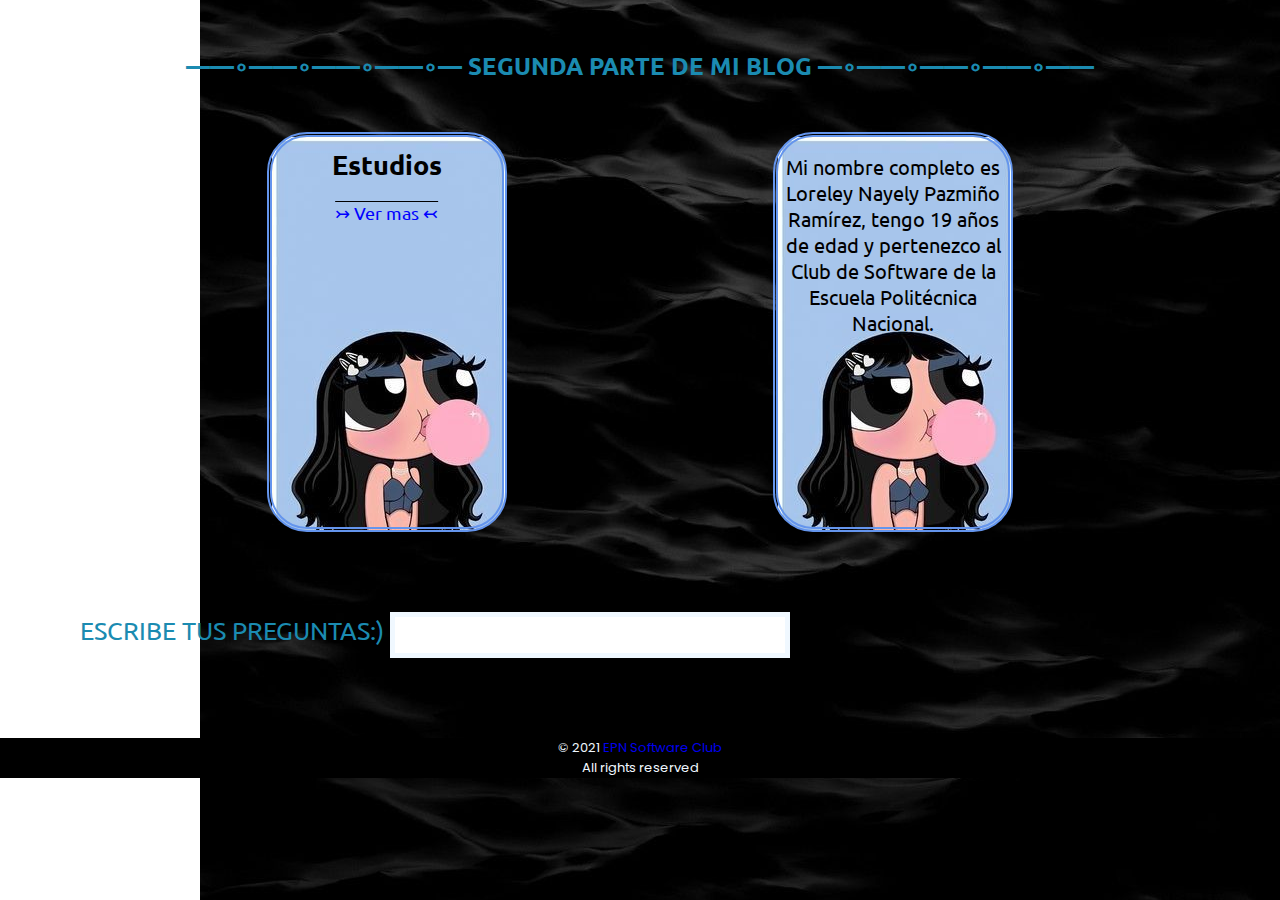
<file: about.html>
<!DOCTYPE html>
<html lang="en">
<head>
  <meta charset="UTF-8">
  <meta http-equiv="X-UA-Compatible" content="IE=edge">
  <meta name="viewport" content="width=device-width, initial-scale=1.0">
  <title>UN POCO MÁS SOBRE MI</title>
  <link rel="stylesheet" href="./css/estilos.css">
</head>
<body class="body1">
    <section >
        <div class="le">
            <h2 >  ――∘――∘――∘――∘― SEGUNDA PARTE DE MI BLOG ―∘――∘――∘――∘―― </h2>
        </div>
        
        <ul class="cua">
            <li class="es">
                <h2>Estudios</h2>
                <div class="bo">
                    <a class="clic" href="about1.html">↣ Ver mas ↢</a>
                </div>

            </li>
            
            <il class="es">
                <a class="tex">Mi nombre completo es Loreley Nayely Pazmiño Ramírez, tengo 19 años de edad y pertenezco al Club de Software de la Escuela Politécnica Nacional.</a>

            </il>
        </ul>
    </section>
    <section class="pre">
        <form class="form">
            <div>
                <label class="label">ESCRIBE TUS PREGUNTAS:)</label>
                <input class="input-text" name="ESCRIBE TUS PREGUNTAS:)" id="username" type="text"/>
            </div>
        </form>
       
    </section>
</body>
<footer class="final">
    <p>© 2021 <a href="https://github.com/Club-de-Software-EPN" target="_blank">EPN Software Club</a></p>
    <span>All rights reserved</span>
  </footer>

</html>
</file>
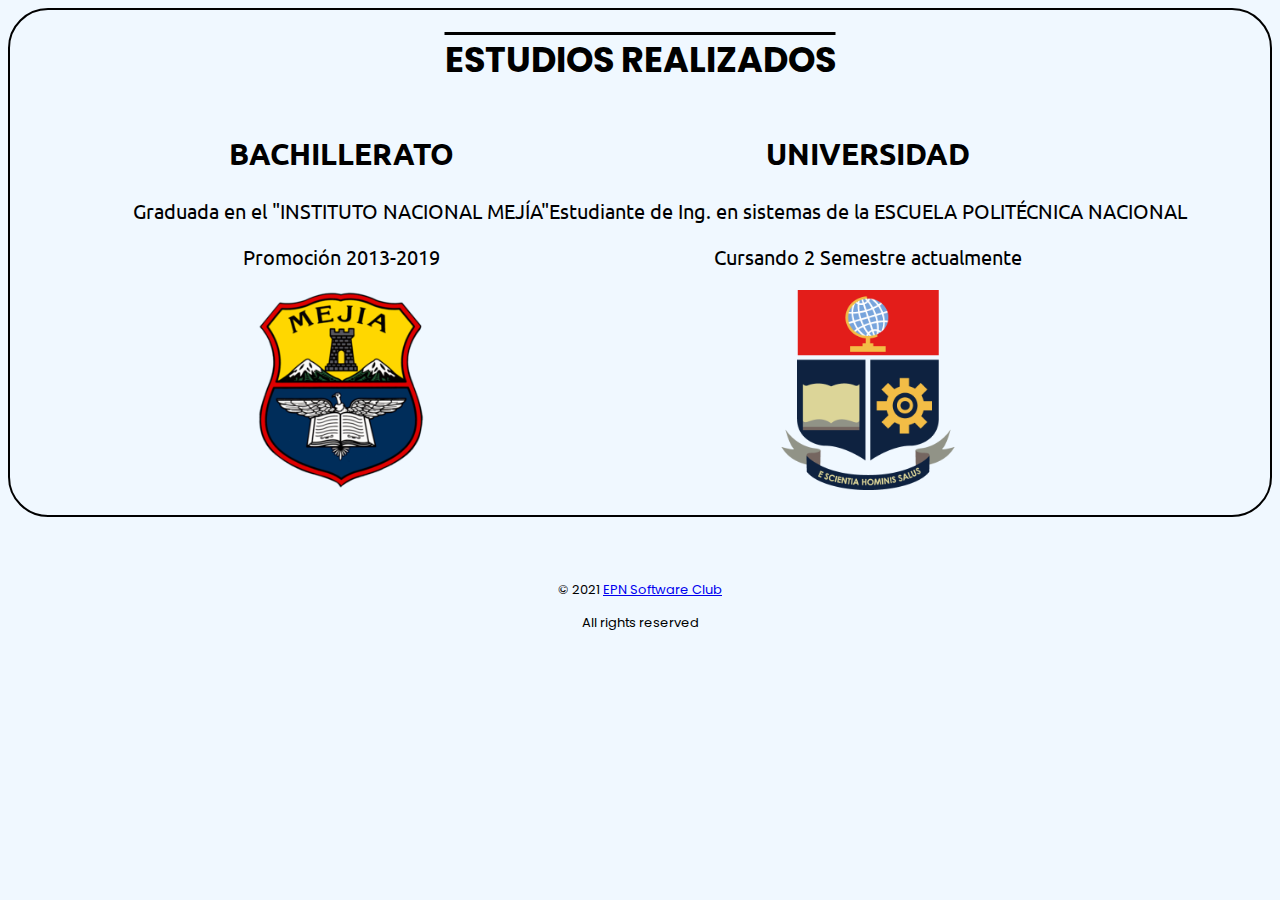
<file: about1.html>
<!DOCTYPE html>
<html lang="en">
<head>
  <meta charset="UTF-8">
  <meta http-equiv="X-UA-Compatible" content="IE=edge">
  <meta name="viewport" content="width=device-width, initial-scale=1.0">
  <title>DATOS ACADÉMICOS</title>
  <link rel="stylesheet" href="./css/index1.css">
</head>
<body>
    <section class="s">
        <h1 class="est">ESTUDIOS REALIZADOS</h1>
            <ul class="estudio" >
                <il >
                    <h2>BACHILLERATO</h2>
                    <p>Graduada en el "INSTITUTO NACIONAL MEJÍA"</p>
                    <p>Promoción 2013-2019</p>
                    <img class="sello"src="./img/200px-Sello_Instituto_Nacional_Mejia.png" alt="SELLO INSTITUTO NACIONAL MEJÍA">
                </il>
                <il >
                    <h2>UNIVERSIDAD</h2>
                    <p>Estudiante de Ing. en sistemas de la ESCUELA POLITÉCNICA NACIONAL</p>
                    <p>Cursando 2 Semestre actualmente</p>
                    <img class="sellop" src="./img/Escudo_de_la_Escuela_Politécnica_Nacional.png" alt="ESCUDO ESCUELA POLITÉCNICA NACIONAL">
                </il>
            </ul>
    </section>
</body>
<footer class="final">
    <p>© 2021 <a href="https://github.com/Club-de-Software-EPN" target="_blank">EPN Software Club</a></p>
    <span>All rights reserved</span>
  </footer>
</html>
</file>
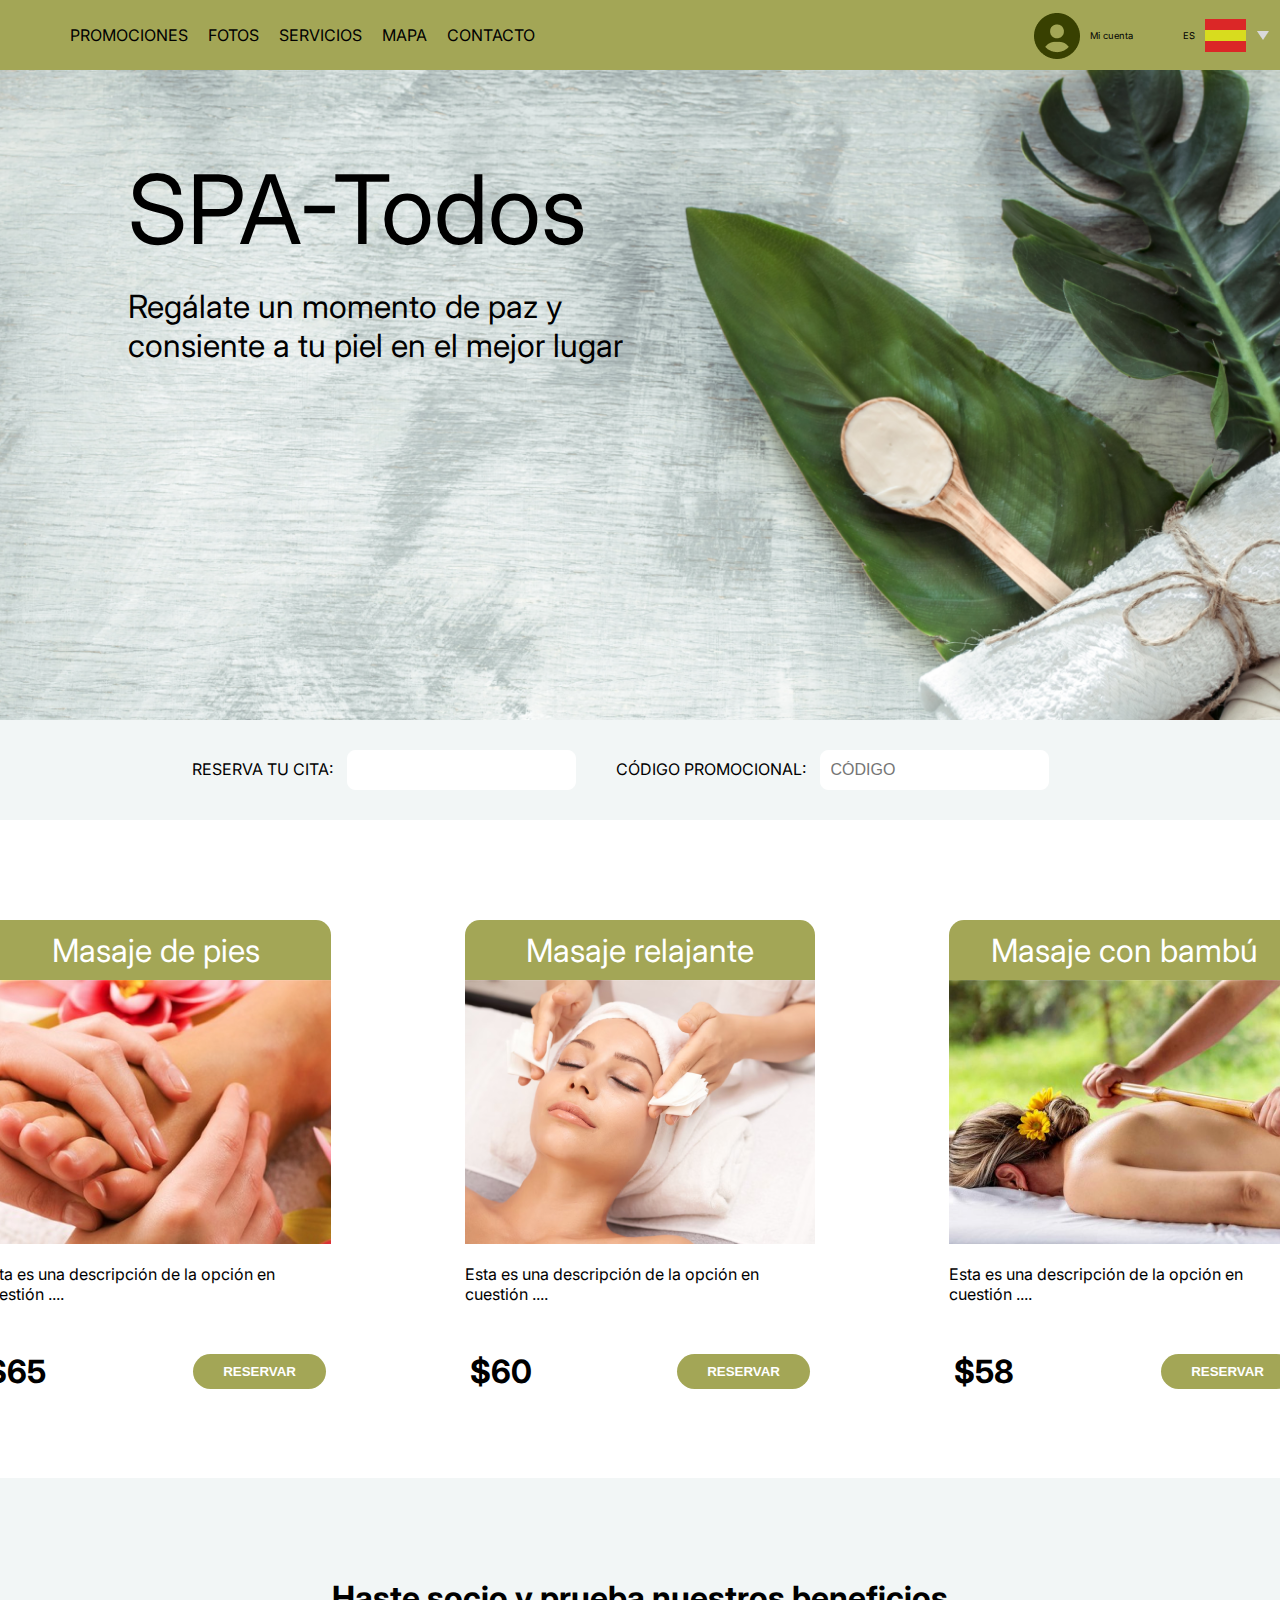
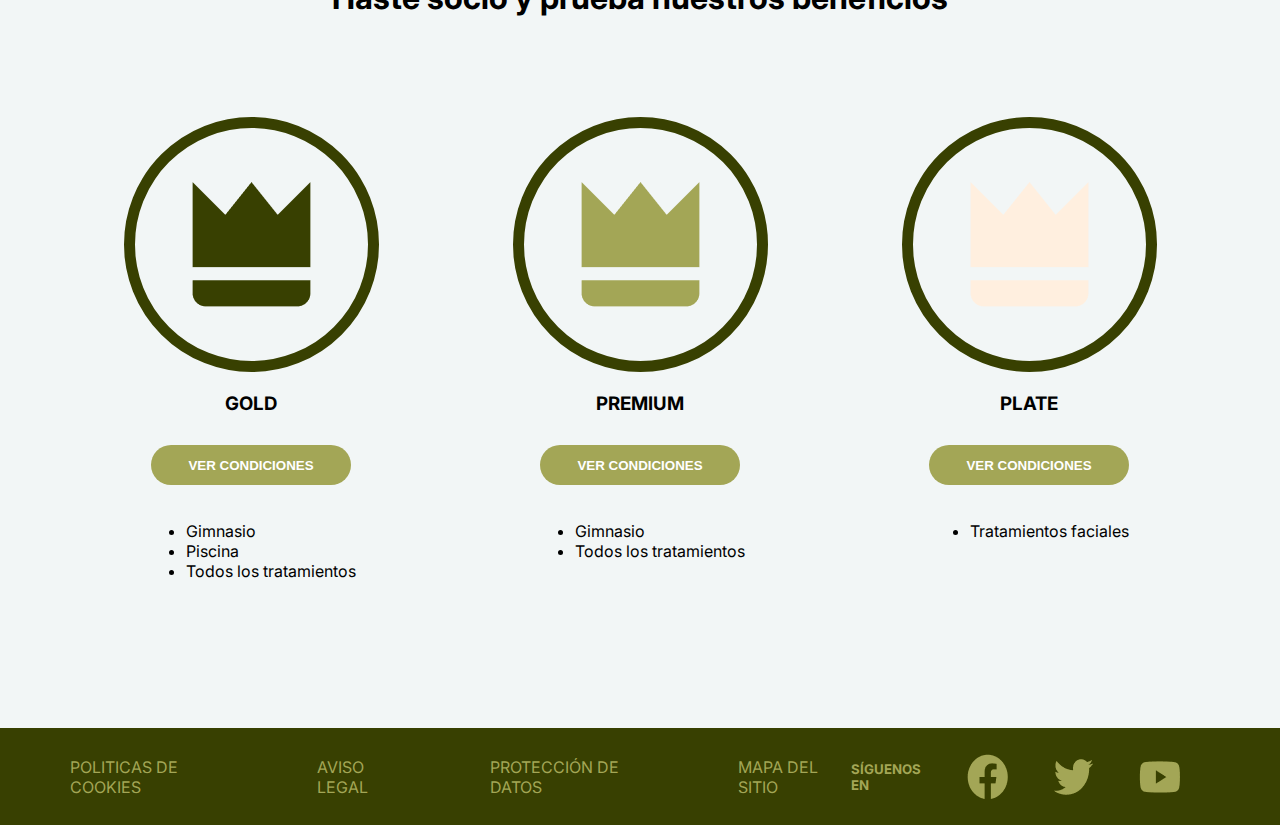
<file: SPA_Loreley/spa.html>
<!DOCTYPE html>
<html lang="en">

<head>
    <meta charset="UTF-8">
    <meta name="viewport" content="width=device-width, initial-scale=1.0">
    <title>Document</title>
    <link rel="stylesheet" href="styless.css">
</head>

<body>
    <div class="contenedor">
        <div class="nav">
            <nav>
                <ul>
                    <li><a href="">PROMOCIONES</a></li>
                    <li><a href="">FOTOS</a></li>
                    <li><a href="">SERVICIOS</a></li>
                    <li><a href="">MAPA</a></li>
                    <li><a href="">CONTACTO</a></li>
                </ul>
            </nav>
        </div>
        <div class="BarraPrincipal">
            <div class="user">
                <img src="images/user.png" alt="Imagen de usuario">
                <h6>Mi cuenta</h6>
            </div>
            <div class="idioma">
                <h6>ES</h6>
                <img src="images/flag.png" alt="Bandera del idioma seleccionado">
                <img src="images/arrow.png" alt="Flecha con la dirección abajo">
            </div>
        </div>
    </div>
    <div>
        <main>
            <div>
                <div>
                    <h1>SPA-Todos</h1>
                </div>
                <div>
                    <!--<h1>SPA-Todos</h1>-->
                    <br>
                    <h2 class="h2">Regálate un momento de paz y</h2>
                    <h2 class="h2">consiente a tu piel en el mejor lugar</h2>
                </div>
            </div>

    </div>
    </main>
    <div class="main">
        <div class="texto-container">
            <span class="texto">RESERVA TU CITA:</span>
            <input type="text" class="caja-texto" placeholder="">
        </div>
        <div class="texto-container">
            <span class="texto">CÓDIGO PROMOCIONAL:</span>
            <input type="text" class="caja-texto" placeholder="CÓDIGO">
        </div>
    </div>
    <section class="sev">
        <div class="card-pies">
          <h5>Masaje de pies</h5>
          <div class="imagen-pies">
            <img src="images/pies.png" alt="Foto masaje de pies">
          </div>
          <p id="descripcions">Esta es una descripción de la opción en cuestión ....</p>
          <div class="precioyreservar">
            <p id="precio">$65</p>
            <button class="reservarpies">RESERVAR</button>
          </div>
        </div>
        <div class="cardcara">
          <h5>Masaje relajante</h5>
          <div class="imagen-cara">
            <img src="images/relajante.png" alt="Masaje relajante">
          </div>
          <p id="descripcions">Esta es una descripción de la opción en cuestión ....</p>
          <div class="precioyreservar">
            <p id="precio">$60</p>
            <button class="reservarcara">RESERVAR</button>
          </div>
        </div>
        <div class="cardespalda">
          <h5>Masaje con bambú</h5>
          <div class="imagen-espalda">
            <img src="images/bambu.png" alt="Masaje con bambu">
          </div>
          <p id="descripcions">Esta es una descripción de la opción en cuestión ....</p>
          <div class="precioyreservar">
            <p id="precio">$58</p>
            <button class="reservarespalda">RESERVAR</button>
          </div>
      </section>
      <section class="membrecias">
        <h1 id="hastesocio">Haste socio y prueba nuestros beneficios</h1>
        <div class="contenedormembrecias">
          <div class="membresia-item gold">
            <div class="circulo">
              <img src="images/gold.png" alt="Imagen logo gold">
            </div>
            <h3>GOLD</h3>
            <button class="botonvercondiciones">VER CONDICIONES</button>
            <ul>
              <li>Gimnasio</li>
              <li>Piscina</li>
              <li>Todos los tratamientos</li>
            </ul>
          </div>
          <div class="membresia-item premium">
            <div class="circulo">
              <img src="images/premium.png" alt="Imagen logo premium">
            </div>
            <h3>PREMIUM</h3>
            <button class="botonvercondiciones">VER CONDICIONES</button>
            <ul>
              <li>Gimnasio</li>
              <li>Todos los tratamientos</li>
            </ul>
          </div>
          <div class="membresia-item plate">
            <div class="circulo">
              <img src="images/plate.png" alt="Imagen logo plate">
            </div>
            <h3>PLATE</h3>
            <button class="botonvercondiciones">VER CONDICIONES</button>
            <ul>
              <li>Tratamientos faciales</li>
            </ul>
          </div>
        </div>
      </section>
      <footer class="piepagina">
        <nav class="MenuPoliticas">
          <ul class="politicas">
            <li>POLITICAS DE COOKIES</li>
            <li>AVISO LEGAL</li>
            <li>PROTECCIÓN DE DATOS</li>
            <li>MAPA DEL SITIO</li>
          </ul>
        </nav>
        <div class="redessociales">
          <h5>SÍGUENOS EN</h5>
          <img src="images/rs_facebook.png" alt="Logotipo de Facebook">
          <img src="images/rs_twiter.png" alt="Logotipo de Twitter">
          <img src="images/rs_youtube.png" alt="Logotipo de Youtube">
        </div>
      </footer>
    
</body>

</html>
</file>
<file: css/estilos.css>
@import url('https://fonts.googleapis.com/css2?family=Poppins:wght@400;500;600;700&family=Roboto:ital,wght@1,300&family=Ubuntu:wght@400;500;700&display=swap');
*{
    margin:0;
    padding: 0;
    box-sizing: border-box;
    text-decoration: none;
}

.navbar{
    position: fixed;
    width: 100%;
    font-family: 'Ubuntu', sans-serif;
    padding: 15px 0;
    transition: all 0.3s ease;
}
.navbar.sticky{
    padding: 15px 0;
    background: #4F0E0E;
}

.navbar .max-width{
    display: flex;
    align-items: center;
    justify-content: space-between;
    max-width: 1300px;
    padding: 0 25px 0 25px;
    margin:auto;
}
.navbar.sticky .logo a span{
    color: aliceblue;
    transition: all 0.3s ease;
}
.navbar .logo a{
    font-size: 25px;
    color: aliceblue;
    font-weight: 600px;
}
.navbar .menu li a{
    color:aliceblue;
    font-size: 15px;
    font-weight: 500;
    margin-left: 20px;
    transition: color 0.3s ease;

}
.navbar .menu li a:hover{
    color:#C490E4;
}
.navbar .logo a span{
    color:  #C490E4;
}
.navbar .menu li{
    list-style: none;
    display: inline-block;
}

.home{
    display: flex;
    background: url('../img/fondonegro.jpg');
    background-size:100%;
    height: 100vh;
    background-repeat: no-repeat;
    color: aliceblue;
    font-size: 50px;
    align-items: center;
    font-family: 'Ubuntu', sans-serif;
    padding: 40px;
}
.home .max-width{
   margin: auto 0 auto 0;
}
.Text1{

    font-size: 50px;
}
.Text2{
    font-size: 80px;
}
.Text3{
    font-size: 50px; 
}
.about .max-width{
    padding: 10px 10px 80px 0px;
}

.about .skills{
    font-family: 'Poppins', sans-serif;
}
.about .title{
    position: relative;
    text-align: end;
    font-family: 'Poppins', sans-serif;                   
    text-decoration: overline black;
    padding: 50px;
}


.about .about-content .left img{
    height: 450px;
    width: 400px;
    border-radius: 40px;
    object-fit: cover;
}
.about .about-content{
    display: flex;
    align-items: flex-start;
    text-align: justify;
    justify-content: space-around;
    
    
}
.max-width{
    max-width: 850px;
    
}
.about .about-content .column{
    width: 100%;
}
.about .about-content .left{
    display: flex;
    flex-wrap: wrap;
    align-items: center;
    justify-content: space-between;
}
.about .about-content .right{
    width: 55%;
    padding: 40px 0px 0px 0px;
    font-size: 23px;
}
.about .about-content .left .a{
    font-size: 30px;
    font-weight: 600;
}

.body1{
    background: url('../img/fondonegro.jpg');
    background-repeat:space;
    background-position:right;
    display: flex;
    flex-direction: column;
}
.cua {
    display: flex;
    justify-content: space-evenly;
    position: relative;
}
.tex{
    margin:7px;
    font-size: 20px;
}
.pre{
    font-family: 'Ubuntu', sans-serif;
    font-size: 25px;
    color: #1b8bb1;
    padding: 80px;
}
.es {
    font-family: 'Ubuntu', sans-serif;
    font-size: 18px;
    height: 400px;
    width: 240px;
    border: 5px double cornflowerblue;
    background-size: 100%;
    background: url('../img/mune.jpg');
    background-repeat: no-repeat;
    border-radius:  40px;
    top: 100px;
    display: flex;
    text-align: center;
    justify-content: right;
    flex-direction: column;
    padding: 10px 0px 0px 0;
}
.clic{
    border-radius: 50px;
    display: flex;
    align-items: center;
    text-align: center;
    position: relative;
    padding:20px;
    text-decoration: overline black;
}
.le{
    margin:50px;
    display: flex;
    justify-content: center;
    color: #1b8bb1;
    font-family: 'Ubuntu', sans-serif;
}
.input-text{
    padding: 18px 0px 18px 0px;
    height: 30px;
    width: 400px;
    border:5px solid aliceblue;

}
.bo{
    padding: 0px;
    margin: 0px;
    border-radius: 20px;
    display: flex;
    justify-content: center;


}
.bo :hover{
    color:#572364;
}

.bo a{
    transition: color 0.3s ease;
    color: blue;
}

.body2{
    background: rgb(0, 0, 0);
    display: flex;
    align-items:center;
    text-align:center;
    justify-content: space-evenly ;
    color: aliceblue;
    padding: 50px 0px 100px 0px;
    font-family: 'Ubuntu', sans-serif;
    font-size: 30px;  
}
.titleb{
    font-family: 'Poppins', sans-serif;
    padding: 30px;
}

.skills-content1{
    display: flex;
    flex-direction: row;
    position: relative;
    padding: 30px 0px 0px 0px;

}
.card{
    height: 350px;
    width: 380px;
    border: 5px double aliceblue;
    border-radius: 50px ;
    margin: 0;
}
.foto1{
    margin: 20px 20px 0px 20px;
    border-radius: 40px;
    height: 250px;
    width: 250px;
    border: 10px double aliceblue;

}
.text{
    padding: 15px 0px 0px 15px;
    display: flex;
    align-items: center;
    justify-content: center;
    font-family: 'Ubuntu', sans-serif;
}
.body3{
    
    margin:35px 0px 0px 0px;
    padding:0px ;
    box-sizing: border-box;
    display: flex;
    align-items:center;
    text-align:center;
    justify-content: center ;
    height: 450px;
}
.contact10{
    margin:0px 0px 0px 0px;
    padding:0px ;
    color: aliceblue;
    font-family: 'Ubuntu', sans-serif;
    font-size: 20px;
    transition: color 0.3s ease;
}
.titlec{
    color: black;
    font-family: 'Poppins', sans-serif;
    font-size: 20px;
}
.boton{
    
    display: flex;
    flex-direction: column;
    justify-content: space-between;
    padding: 20px;
    font-size: 20px;
    font-family: 'Ubuntu', sans-serif; 
    
}
.logof{
height: 40px;
width: 45px;
border-radius: 80px;
padding: 3px 5px ;
} 
.face{
    padding: 0px;
    margin: 0px;
    border:2px solid#3b5998;
    border-radius: 30px;
    display: flex;
    justify-content: right;
    background:#3b5998;

}
.facel{
    padding: 8px;
}
.face :hover{
    color:blue;
}
.face a{
    transition: color 0.3s ease;
    color: aliceblue;
}
.face1{
    padding: 0px;
    margin: 0px;
    border:2px solid #8134AF;
    border-radius: 30px;
    display: flex;
    justify-content: right;
    background:#8134AF;
}
.face1 a{
    transition: color 0.3s ease;
    color: aliceblue;
}
.face1 :hover{
    color:#DD2A7B;
}
.logoi{
    height: 40px;
    width: 48px;
    border-radius: 100%;
    padding: 3px 5px ;
}

.face2{
    padding: 0px;
    margin: 0px;
    border:2px solid #25D366;
    border-radius: 30px;
    display: flex;
    justify-content: right;
    background:#25D366;
}
.face2 a{
    transition: color 0.3s ease;
    color: aliceblue;
}
.face2 :hover{
    color:#02220e;
}
.logow{
    height: 40px;
    width: 45px;
    border-radius: 80px;
    padding: 3px 5px ;
}

.face3{
    padding: 0px;
    margin: 0px;
    border:2px solid #00AAE4;
    border-radius: 30px;
    display: flex;
    justify-content: right;
    background:#00AAE4;
}
.face3 a{
    transition: color 0.3s ease;
    color: aliceblue;
}
.face3 :hover{
    color:#2271b3;
}
.logoc{
    height: 40px;
    width: 45px;
    border-radius: 80px;
    padding: 3px 5px ;
}
.chat{
    height: 80px;
    width: 80px;
}
.final{
    padding: 0;
    margin: 0;
    background: black;
    background-size: 100%;
    color: aliceblue;
    font-family: 'Poppins', sans-serif;
    font-size: 13px;
    display: flex;
    justify-content: center;
    align-items: center;
    flex-direction: column;
}
.a{
    font-family: 'Ubuntu', sans-serif; 
    font-size: 22px;
    display: flex;
    text-align:justify;
    justify-content: left;
    flex-direction: column;
    border:2px solid black;
    border-style: none solid  none;
    padding: 10px 20px 10px 20px;

}
</file>
<file: css/index1.css>
@import url('https://fonts.googleapis.com/css2?family=Poppins:wght@400;500;600;700&family=Roboto:ital,wght@1,300&family=Ubuntu:wght@400;500;700&display=swap');
body{
    
    background-color: aliceblue;
    background-size: 100%;
    font-family: 'Poppins', sans-serif;
}

.s {
    border:2px solid black;
    border-radius: 40px;
    
}
.estudio {
    
    display: flex;
    justify-content: space-between;
    display: flex;
    text-align: center;
    justify-content: center;
    font-size: 20px;
    font-family: 'Ubuntu', sans-serif; 
    position: relative;
}
.est {
    display: flex;
    justify-content: center;
    align-items: center;
    font-size: 35px;
    position: relative;
    text-decoration: overline black;
}
.sello {
    height: 200px;
    position: relative;
}
.sellop {
    height: 200px;
    position: relative;
}
.final{
    padding:50px;
    margin: 0;
    background: aliceblue;
    background-size: 100%;
    color: black;
    font-family: 'Poppins', sans-serif;
    font-size: 13px;
    display: flex;
    justify-content: center;
    align-items: center;
    flex-direction: column;
}
</file>
<file: SPA_Loreley/styless.css>
@import url('https://fonts.googleapis.com/css2?family=Inter:wght@100..900&display=swap');
@import url('https://fonts.googleapis.com/css2?family=Inter:wght@100..900&family=Romanesco&display=swap');

body {
    margin: 0;
    padding: 0;
    font-family: 'Inter', Regular;
}

.contenedor {
    background-color: #A3A656;
    display: flex;
    align-items: center;
    justify-content: space-between;
    height: 70px;
    padding: 0;
    margin: 0;
}

.nav {
    font-size: 16px;
    padding-left: 70px;
}

.nav ul {
    display: flex;
    margin: 0;
    padding: 0;
    list-style: none;
}

.nav ul li {
    margin-right: 20px;
}

.nav ul li a {
    text-decoration: none;
    color: #000;
}

.BarraPrincipal {
    display: flex;
    align-items: center;
    font-size: 14px;
}

.BarraPrincipal>div {
    display: flex;
    align-items: center;
    margin-right: 50px;
}

.BarraPrincipal>div:last-child {
    margin-right: 0;

}

.BarraPrincipal img {
    margin-right: 10px;
}

.BarraPrincipal h6 {
    margin: 0;
    font-weight: normal;


}

.idioma h6 {
    margin-right: 10px;
    /* Espacio entre "ES" y la imagen de la bandera */
}

main>div {
    background-image: url('images/main.png');
    background-size: cover;
    /* Cubre el fondo */
    background-position: center;
    /* Centra la imagen */
    background-repeat: no-repeat;
    /* Evita que la imagen se repita */
    display: flex;
    flex-direction: column;
    height: 650px;
    /* Establece la altura en 500px */
    width: auto;
    padding-left: 10%;
    /* Añade espacio alrededor del contenido */

}

h1 {
    margin-bottom: auto;
    /* Centra el h2 verticalmente */
    font-family: 'Inter', Regular;
    font-size: 96px;
    font-weight: normal;
    padding-top: 7%;
    margin: 0px;

}

.h2 {
    margin-top: auto;
    /* Centra el h2 verticalmente */
    margin-bottom: auto;
    /* Centra el h2 verticalmente */
    font-weight: normal;
    font-family: 'Inter', SemiBold;
    font-size: 32px;
}
h3{
    padding: 0px;
    margin: 0px;
}

.main {
    display: flex;
    align-items: center;
    justify-content: center;
    height: 100px;
    background-color: #F2F6F6;
    margin: 0;
    padding: 0;

}

.main>div {
    margin-right: 40px;
    /* Espacio entre "ES" y la imagen de la bandera */
}

.caja-texto {
    padding: 10px;
    /* Padding interno */
    font-size: 16px;
    /* Tamaño de fuente */
    border-radius: 8px;
    /* Borde redondeado */
    border: 1px solid #fff;
    /* Borde sólido con color gris claro */
}

.texto {
    font-family: 'Inter', Regular;
    margin-right: 10px;
    /* Espacio entre "ES" y la imagen de la bandera */
    font-size: 16px;

}

.sev {
    display: flex;
    justify-content: center;
    gap: 134px;
    padding-top: 100px;
    margin: 0px;
    padding-bottom: 50px;
}

.card-pies {
    width: 350px;
    text-align: center;
    border-radius: 15px 15px 0 0;

}

.card-pies h5 {
    font-weight: normal;
    font-size: 32px;
    color: #ffffff;
    background-color: #a3a656;
    border-radius: 15px 15px 0 0;
    height: 60px;
    display: flex;
    justify-content: center;
    align-items: center;
    margin: 0px;
    font-family: 'Inter';
}

.imagen-pies {
    width: 350px;
}

#descripcions {
    margin-top: 15px;
    text-align: left;
}

#precio {
    display: flex;
    justify-content: center;
    font-size: 32px;
    font-weight: bold;
}

.card-pies .reservarpies {
    display: flex;
    justify-content: left;
    border-radius: 35px;
    padding: 10px 30px;
    font-weight: bold;
    background-color: #a3a656;
    color: #ffffff;
    border: none;

}

.card-pies .reservarpies:hover {
    background-color: #384001;
}

.precioyreservar {
    display: flex;
    justify-content: space-between;
    align-items: center;
    gap: 20px;
    margin: 5px;
}

.precioyreservar div {
    margin: 100px;
}

.cardcara {
    width: 350px;
    text-align: center;
    border-radius: 15px 15px 0 0;
}


.cardcara h5 {
    font-family: 'Inter';
    font-weight: normal;
    font-size: 32px;
    color: #ffffff;
    background-color: #a3a656;
    border-radius: 15px 15px 0 0;
    width: 100%;
    height: 60px;
    display: flex;
    justify-content: center;
    align-items: center;
    margin: 0px;

}

.imagen-cara {
    width: 350px;
}


.cardcara .reservarcara {
    display: flex;
    justify-content: left;
    border-radius: 35px;
    padding: 10px 30px;
    font-weight: bold;
    background-color: #a3a656;
    color: #ffffff;
    border: none;
}

.cardcara .reservarcara:hover {
    background-color: #384001;
}

.cardespalda {
    width: 350px;
    text-align: center;
    border-radius: 15px 15px 0 0;

}

.cardespalda h5 {
    font-family: 'Inter';
    font-weight: normal;
    font-size: 32px;
    color: #ffffff;
    background-color: #a3a656;
    border-radius: 15px 15px 0 0;
    width: 100%;
    height: 60px;
    display: flex;
    justify-content: center;
    align-items: center;
    margin: 0px;

}

.imagen-espalda {
    width: 350px;
}

.cardespalda .reservarespalda {
    display: flex;
    justify-content: left;
    border-radius: 35px;
    padding: 10px 30px;
    font-weight: bold;
    background-color: #a3a656;
    color: #ffffff;
    border: none;
}

.cardespalda .reservarespalda:hover {
    background-color: #384001;
}



.Sev {
    display: flex;
    justify-content: center;
    gap: 134px;
    padding-bottom: 80px;

}


.membrecias {
    height: 770px;
    background-color: #F2F6F6;
    padding-bottom: 80px;


}

.contenedormembrecias {
    display: flex;
    justify-content: center;
    gap: 134px;
    padding-top: 100px;
}

.membresia-item {
    display: flex;
    flex-direction: column;
    align-items: center;
}

#hastesocio {
    font-family: 'Inter';
    font-size: 32px;
    font-weight: bold;
    display: flex;
    justify-content: center;
    padding-top: 100px;
}

.gold {
    display: flex;
    align-items: center;
    gap: 20px;
}

.premium {
    display: flex;
    align-items: center;
    gap: 20px;
}

.plate {
    display: flex;
    align-items: center;
    gap: 20px;
}

.circulo {
    border: 11px solid #384001;
    width: 233px;
    height: 233px;
    border-radius: 50%;
    aspect-ratio: 233px;
    display: flex;
    justify-content: center;
    align-items: center;
}

.botonvercondiciones {
    display: flex;
    justify-content: center;
    align-items: center;
    border-radius: 35px;
    padding: 10px 30px;
    font-weight: bold;
    background-color: #a3a656;
    color: #ffffff;
    border: none;
    margin-top: 10px;
    width: 200px;
    height: 40px;
}

.botonvercondiciones:hover {
    background-color: #384001;
}

.piepagina {
    height: 97px;
    background-color: #384001;
    display: flex;
    justify-content: space-between;
    align-items: center;
    font-size: 16px;
}

.politicas {
    list-style-type: none;
    text-align: left;
    display: flex;
    align-items: center;
    height: 100%;
    padding-left: 70px;
    gap: 80px;
    color: #a3a656;

}

.MenuPoliticas ul li:hover {
    color: #FFFF00;
}

.redessociales {
    display: flex;
    align-items: center;
    height: 100%;
    color: #a3a656;
    gap: 45px;
    margin-right: 100px;
}

.nav ul li a:hover {
    color: yellow;
    /* Color amarillo cuando el ratón esté encima */
}
</file>
